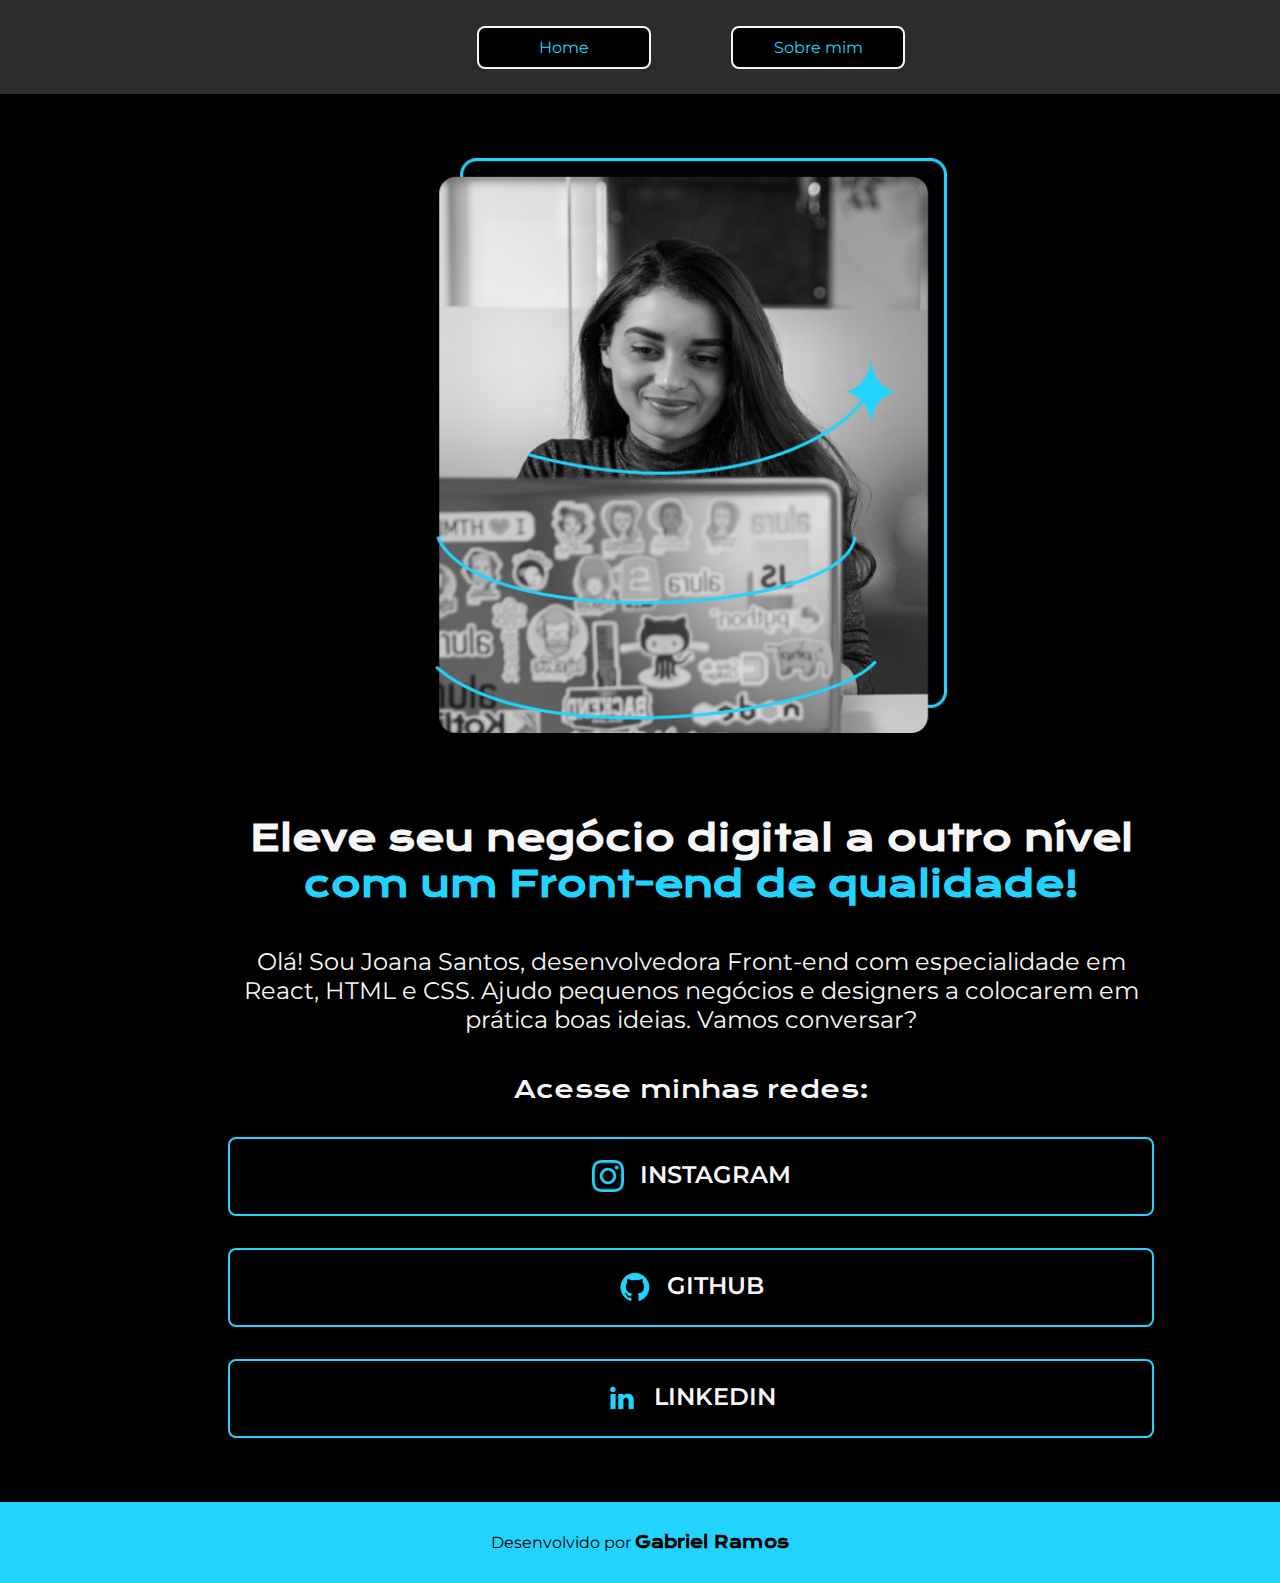
<file: index.html>
<!DOCTYPE html>
<html lang="pt-br">

<head>
    <meta charset="UTF-8">
    <meta http-equiv="X-UA-Compatible" content="IE=edge">
    <meta name="viewport" content="width=device-width, initial-scale=1.0">
    <title>Portifolio</title>
    <link rel="stylesheet" href="styles/style.css">
</head>

<body>
    <header class="cabecalho">
        <nav class="cabecalho__menu">
            <a class="cabecalho__menu__botoes" href="index.html">Home</a>
            <a class="cabecalho__menu__botoes" href="about.html">Sobre mim</a>
        </nav>
    </header>
    <main class="apresentacao">

        <section class="apresentacao__conteudo">

            <h1 class="apresentacao__conteudo__titulo">Eleve seu negócio digital a outro nível
                <strong class="titulo-destaque">com um Front-end de qualidade!
                </strong>
            </h1>

            <p class="apresentacao__conteudo__texto">Olá! Sou Joana Santos, desenvolvedora
                Front-end com especialidade em React, HTML e
                CSS. Ajudo pequenos negócios e designers a
                colocarem em prática boas ideias. Vamos
                conversar?
            </p>

            <div class="apresentacao__botoes">

                <h2 class="apresentacao__botoes__subtitulo">Acesse minhas redes:</h2>

                <a class="apresentacao__botoes__botao" href="https://instagram.com/_gabriel.ge"><img
                        class="apesentacao__botoes__botao__texto" src="./assets/Logo Twitch.png">INSTAGRAM

                </a>
                <a class="apresentacao__botoes__botao" href="https://github.com/gabriel-ge"><img
                        class="apesentacao__botoes__botao__texto" src="./assets/Logo Github.png">GITHUB

                </a>
                <a class="apresentacao__botoes__botao" href="https://linkedin.com/in/gabriel-ramos-92b4891ba/">
                    <img class="apesentacao__botoes__botao__texto" src="./assets/Logo linkedin.png">LINKEDIN
                </a>

            </div>

        </section>

        <img class="apresentacao__imagem" src="./assets/imagem.png" alt="Foto da Joana Santos programando">

    </main>

    <footer class="rodape">
        <p>Desenvolvido por <strong class="rodape__nome">Gabriel Ramos</strong></p>
    </footer>

</body>

</html>
</file>
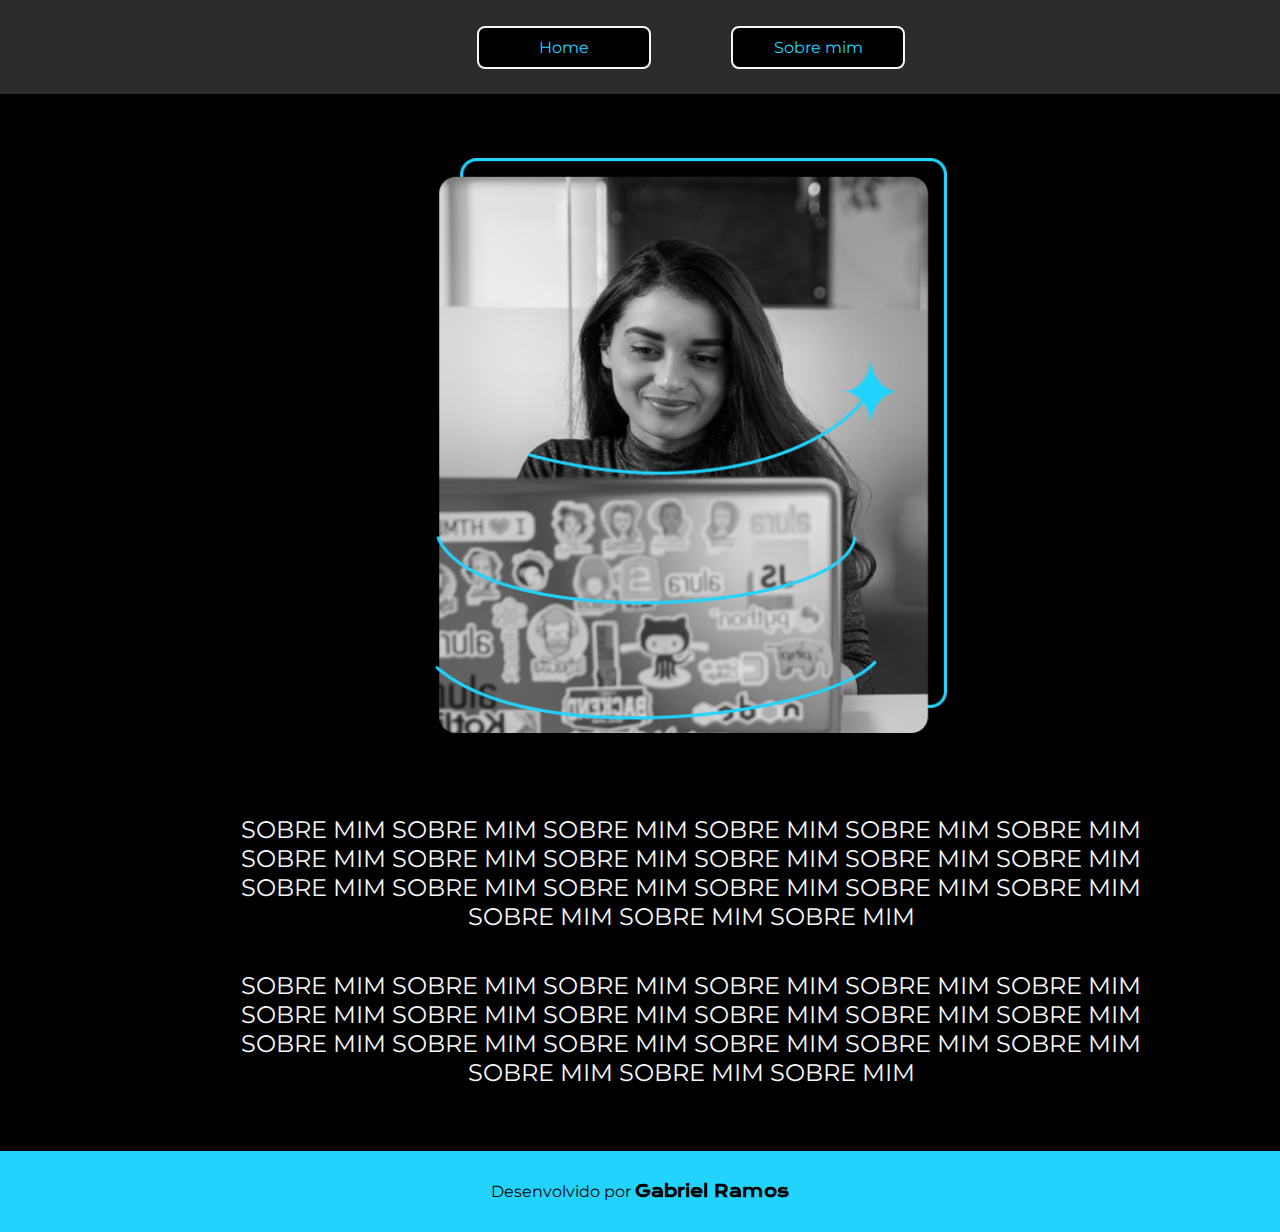
<file: about.html>
<!DOCTYPE html>
<html lang="en">

<head>
    <meta charset="UTF-8">
    <meta http-equiv="X-UA-Compatible" content="IE=edge">
    <meta name="viewport" content="width=device-width, initial-scale=1.0">
    <title>Sobre mim</title>
    <link rel="stylesheet" href="styles/style.css">
</head>

<body>
    <header class="cabecalho">
        <nav class="cabecalho__menu">
            <a class="cabecalho__menu__botoes" href="index.html">Home</a>
            <a class="cabecalho__menu__botoes" href="about.html">Sobre mim</a>
        </nav>
    </header>

    <main class="apresentacao">

        <section class="apresentacao__conteudo">
            <p class="apresentacao__conteudo__texto">SOBRE MIM SOBRE MIM SOBRE MIM SOBRE MIM SOBRE MIM SOBRE MIM SOBRE
                MIM SOBRE MIM SOBRE MIM SOBRE MIM SOBRE
                MIM SOBRE MIM SOBRE MIM SOBRE MIM SOBRE MIM SOBRE MIM SOBRE MIM SOBRE MIM SOBRE MIM SOBRE MIM SOBRE MIM 
            </p>
            <p class="apresentacao__conteudo__texto">SOBRE MIM SOBRE MIM SOBRE MIM SOBRE MIM SOBRE MIM SOBRE MIM SOBRE
                MIM SOBRE MIM SOBRE MIM SOBRE MIM SOBRE
                MIM SOBRE MIM SOBRE MIM SOBRE MIM SOBRE MIM SOBRE MIM SOBRE MIM SOBRE MIM SOBRE MIM SOBRE MIM SOBRE MIM 
            </p>
        </section>

        <img class="apresentacao__imagem" src="./assets/imagem.png" alt="Foto da Joana Santos programando">

    </main>

    <footer class="rodape">
        <p>Desenvolvido por <strong class="rodape__nome">Gabriel Ramos</strong></p>
    </footer>

</body>

</html>
</file>
<file: styles/style.css>
@import url('https://fonts.googleapis.com/css2?family=Krona+One&family=Montserrat:wght@400;600&display=swap');
@import url('https://fonts.googleapis.com/css2?family=Amatic+SC:wght@700&display=swap');

:root {
    --cor-primaria: #000000;
    --cor-secundaria: #F6F6F6;
    --cor-terciaria: #22D4FD;
    --cor-adicional: #2c2c2c;
}

* {
    margin: 0;
    padding: 0;
}

body {
    box-sizing: border-box;
    background-color: var(--cor-primaria);
    color: var(--cor-secundaria);
}

.cabecalho {
    background-color: var(--cor-adicional);
    padding: 2% 2% 2% 10%;
    font-weight: 400;
}

.cabecalho__menu {
    display: flex;
    flex-direction: row;
    align-items: center;
    gap: 80px;
}

.cabecalho__menu__botoes {
    background-color: var(--cor-primaria);
    color: var(--cor-terciaria);
    text-align: center;
    border: 2px solid var(--cor-secundaria);
    border-radius: 8px;
    width: 150px;
    font-family: 'Montserrat', sans-serif;
    display: flex;
    flex-direction: row;
    justify-content: space-around;
    padding: 10px;
    font-size: 1rem;
    font-weight: 400;
    text-decoration: none;
}

.cabecalho__menu__botoes:hover {
    background-color: var(--cor-adicional);
    color: var(--cor-secundaria);
    text-align: center;
    border: 2px solid var(--cor-secundaria);
    border-radius: 8px;
    width: 150px;
    font-family: 'Montserrat', sans-serif;
    display: flex;
    flex-direction: row;
    justify-content: space-around;
    padding: 10px;
    font-size: 1rem;
    font-weight: 400;
    text-decoration: none;
}

.cabecalho__menu__botoes:active {
    box-shadow: 7px 6px 28px 1px rgba(0, 0, 0, 0.24);
    transform: translateY(1px);
}

.titulo-destaque {
    color: var(--cor-terciaria);
}

.apresentacao {
    padding: 3% 10%;
    gap: 82px;
    display: flex;
    align-items: center;
    justify-content: space-between;
}

.apresentacao__conteudo {
    width: 50%;
    display: flex;
    flex-direction: column;
    gap: 40px;
}

.apresentacao__conteudo__titulo {
    font-size: 2.25rem;
    font-family: 'Krona One', sans-serif;
}

.apresentacao__conteudo__texto {
    font-size: 1.5rem;
    font-family: 'Montserrat', sans-serif;
}

.apresentacao__botoes {
    display: flex;
    flex-direction: column;
    justify-content: space-between;
    align-items: center;
    gap: 32px;
}

.apresentacao__botoes__subtitulo {
    font-family: 'Krona one', sans-serif;
    font-weight: 400;
    font-size: 1.5rem;
}

.apresentacao__botoes__botao {
    display: flex;
    background-image: -webkit-linear-gradient(45deg, var(--cor-terciaria) 50%, transparent 50%);
    background-image: linear-gradient(45deg, var(--cor-terciaria) 50%, transparent 55%);
    background-position: 100%;
    background-size: 400%;
    transition: background 450ms ease-in-out;
    justify-content: center;
    gap: 16px;
    border: 2px solid var(--cor-terciaria);
    width: 50%;
    text-align: left;
    border-radius: 8px;
    font-size: 1.5rem;
    font-weight: 600;
    padding: 21.5px 0;
    text-decoration: none;
    color: #F6F6F6;
    font-family: 'Montserrat', sans-serif;
}

.apresentacao__botoes__botao:hover {
    background-position: 0;
}

.apresentacao__botoes__botao:hover .apesentacao__botoes__botao__texto {
    visibility: hidden;
    transition: 0.3s;
}

.apresentacao__botoes__botao:active {
    box-shadow: 7px 6px 28px 1px rgba(0, 0, 0, 0.24);
    transform: translateY(2px);
}

.apresentacao__imagem {
    width: 50%;
}

.rodape {
    padding: 30px;
    background-color: var(--cor-terciaria);
    color: var(--cor-primaria);
    font-family: 'Montserrat', sans-serif;
    text-align: center;
    font-weight: 400;
}

.rodape__nome {
    font-family: 'Krona One', sans-serif;
    font-size: 1rem;
}



@media (max-width: 1280px) {

    .cabecalho__menu {
        flex-direction: row;
        padding: 0%;
        justify-content: center;
    }

    .apresentacao {
        flex-direction: column-reverse;
        padding: 5% 10%;
        justify-content: center;
    }

    .apresentacao__conteudo {
        width: auto;
        text-align: center;
        justify-content: center;
        padding: 0% 0% 0 10%;
    }

    .apresentacao__botoes {
        align-items: center;
        text-align: center;

    }

    .apresentacao__botoes__botao {
        width: 100%;
;
        
    }

    .apresentacao__imagem {
        padding: 0% 0% 0 10%;
    }


}
</file>
